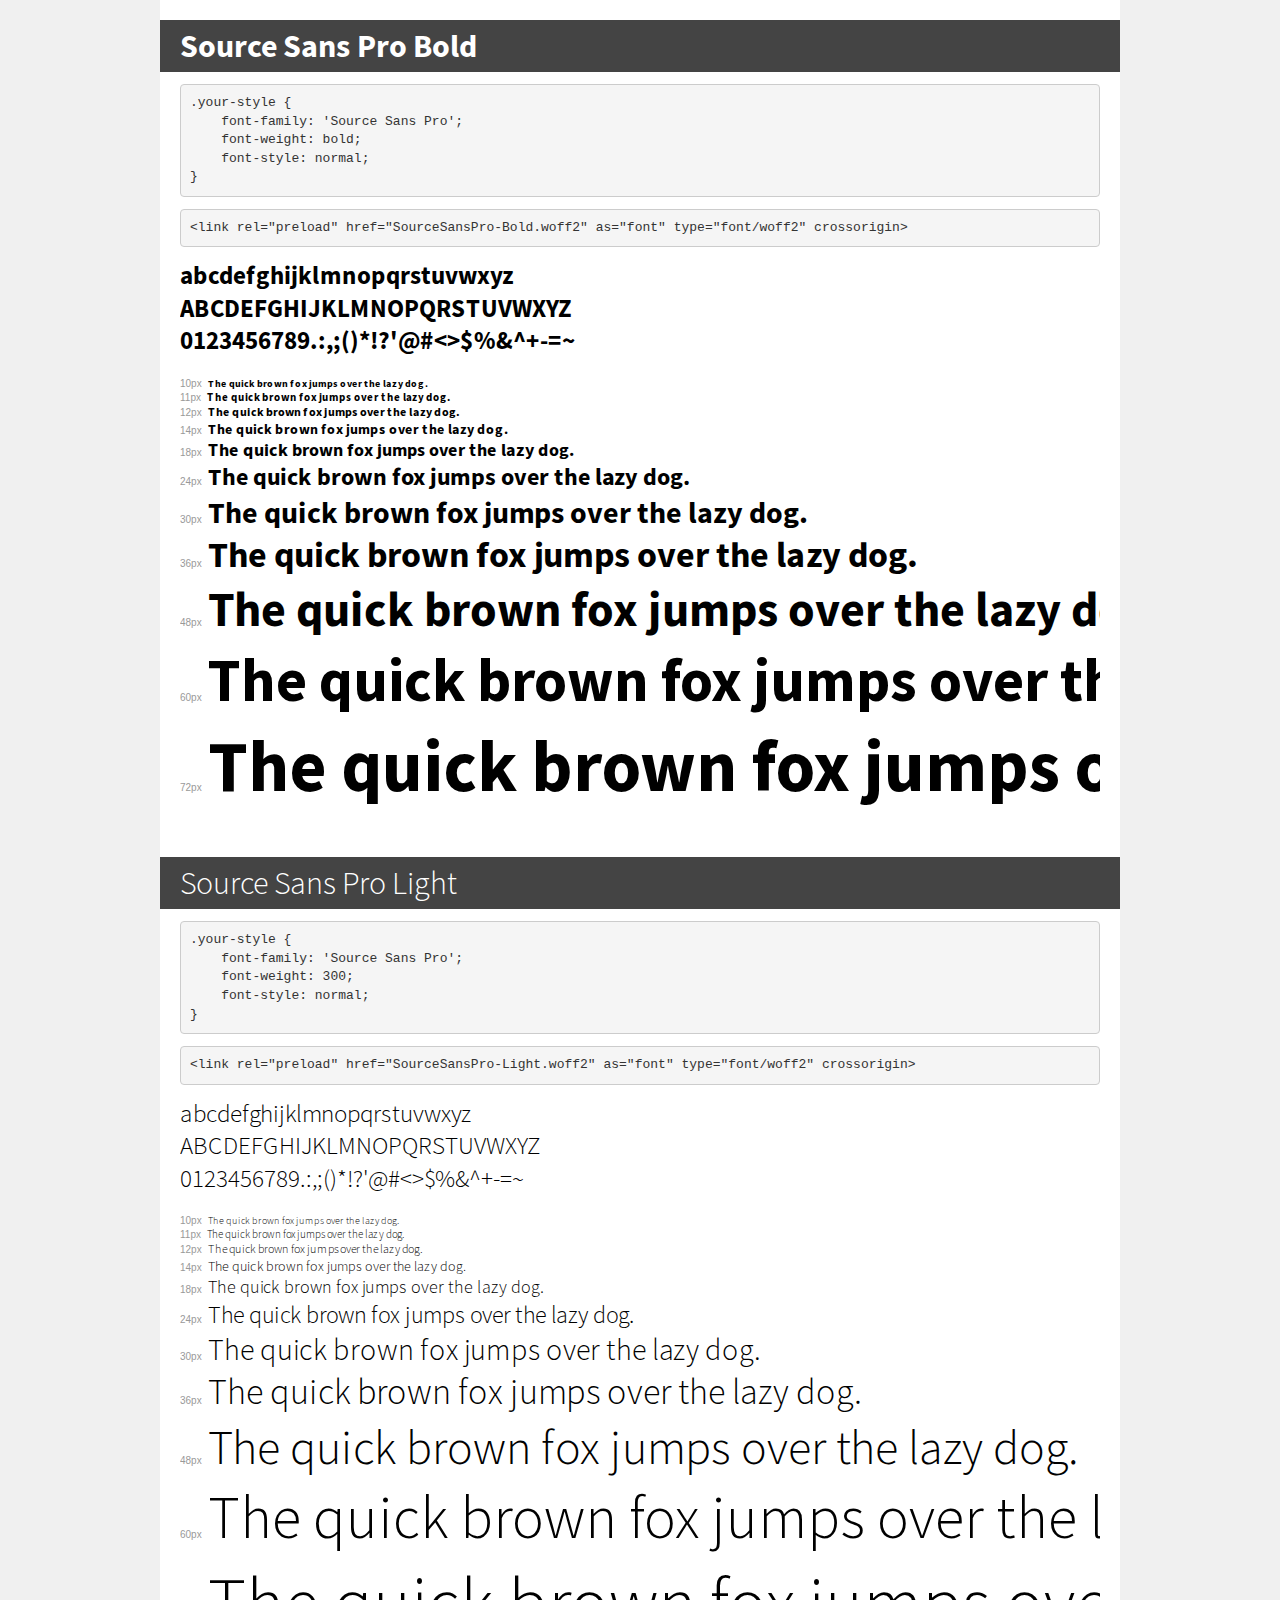
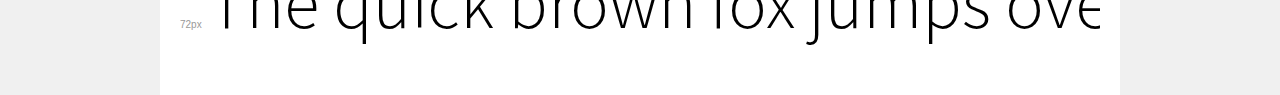
<file: fonts/demo.html>
<!DOCTYPE html>
<html lang="en">
<head>
    <meta charset="utf-8">
    <meta http-equiv="X-UA-Compatible" content="IE=edge">
    <meta name="viewport" content="width=device-width, initial-scale=1">
    <meta name="robots" content="noindex, noarchive">
    <meta name="format-detection" content="telephone=no">
    <title>Transfonter demo</title>
    <link href="stylesheet.css" rel="stylesheet">
    <style>
        /*
        http://meyerweb.com/eric/tools/css/reset/
        v2.0 | 20110126
        License: none (public domain)
        */
        html, body, div, span, applet, object, iframe,
        h1, h2, h3, h4, h5, h6, p, blockquote, pre,
        a, abbr, acronym, address, big, cite, code,
        del, dfn, em, img, ins, kbd, q, s, samp,
        small, strike, strong, sub, sup, tt, var,
        b, u, i, center,
        dl, dt, dd, ol, ul, li,
        fieldset, form, label, legend,
        table, caption, tbody, tfoot, thead, tr, th, td,
        article, aside, canvas, details, embed,
        figure, figcaption, footer, header, hgroup,
        menu, nav, output, ruby, section, summary,
        time, mark, audio, video {
            margin: 0;
            padding: 0;
            border: 0;
            font-size: 100%;
            font: inherit;
            vertical-align: baseline;
        }
        /* HTML5 display-role reset for older browsers */
        article, aside, details, figcaption, figure,
        footer, header, hgroup, menu, nav, section {
            display: block;
        }
        body {
            line-height: 1;
        }
        ol, ul {
            list-style: none;
        }
        blockquote, q {
            quotes: none;
        }
        blockquote:before, blockquote:after,
        q:before, q:after {
            content: '';
            content: none;
        }
        table {
            border-collapse: collapse;
            border-spacing: 0;
        }
        /* demo styles */
        body {
            background: #f0f0f0;
            color: #000;
        }
        .page {
            background: #fff;
            width: 920px;
            margin: 0 auto;
            padding: 20px 20px 0 20px;
            overflow: hidden;
        }
        .font-container {
            overflow-x: auto;
            overflow-y: hidden;
            margin-bottom: 40px;
            line-height: 1.3;
            white-space: nowrap;
            padding-bottom: 5px;
        }
        h1 {
            position: relative;
            background: #444;
            font-size: 32px;
            color: #fff;
            padding: 10px 20px;
            margin: 0 -20px 12px -20px;
        }
        .letters {
            font-size: 25px;
            margin-bottom: 20px;
        }
        .s10:before {
            content: '10px';
        }
        .s11:before {
            content: '11px';
        }
        .s12:before {
            content: '12px';
        }
        .s14:before {
            content: '14px';
        }
        .s18:before {
            content: '18px';
        }
        .s24:before {
            content: '24px';
        }
        .s30:before {
            content: '30px';
        }
        .s36:before {
            content: '36px';
        }
        .s48:before {
            content: '48px';
        }
        .s60:before {
            content: '60px';
        }
        .s72:before {
            content: '72px';
        }
        .s10:before, .s11:before, .s12:before, .s14:before,
        .s18:before, .s24:before, .s30:before, .s36:before,
        .s48:before, .s60:before, .s72:before {
            font-family: Arial, sans-serif;
            font-size: 10px;
            font-weight: normal;
            font-style: normal;
            color: #999;
            padding-right: 6px;
        }
        pre {
            display: block;
            padding: 9px;
            margin: 0 0 12px;
            font-family: Monaco, Menlo, Consolas, "Courier New", monospace;
            font-size: 13px;
            line-height: 1.428571429;
            color: #333;
            font-weight: normal;
            font-style: normal;
            background-color: #f5f5f5;
            border: 1px solid #ccc;
            overflow-x: auto;
            border-radius: 4px;
        }
        /* responsive */
        @media (max-width: 959px) {
            .page {
                width: auto;
                margin: 0;
            }
        }
    </style>
</head>
<body>
<div class="page">
    <div class="demo">
        <h1 style="font-family: 'Source Sans Pro'; font-weight: bold; font-style: normal;">Source Sans Pro Bold</h1>
        <pre title="Usage">.your-style {
    font-family: 'Source Sans Pro';
    font-weight: bold;
    font-style: normal;
}</pre>
        <pre title="Preload (optional)">
&lt;link rel=&quot;preload&quot; href=&quot;SourceSansPro-Bold.woff2&quot; as=&quot;font&quot; type=&quot;font/woff2&quot; crossorigin&gt;</pre>
        <div class="font-container" style="font-family: 'Source Sans Pro'; font-weight: bold; font-style: normal;">
            <p class="letters">
                abcdefghijklmnopqrstuvwxyz<br>
ABCDEFGHIJKLMNOPQRSTUVWXYZ<br>
                0123456789.:,;()*!?'@#&lt;&gt;$%&^+-=~
            </p>
            <p class="s10" style="font-size: 10px;">The quick brown fox jumps over the lazy dog.</p>
            <p class="s11" style="font-size: 11px;">The quick brown fox jumps over the lazy dog.</p>
            <p class="s12" style="font-size: 12px;">The quick brown fox jumps over the lazy dog.</p>
            <p class="s14" style="font-size: 14px;">The quick brown fox jumps over the lazy dog.</p>
            <p class="s18" style="font-size: 18px;">The quick brown fox jumps over the lazy dog.</p>
            <p class="s24" style="font-size: 24px;">The quick brown fox jumps over the lazy dog.</p>
            <p class="s30" style="font-size: 30px;">The quick brown fox jumps over the lazy dog.</p>
            <p class="s36" style="font-size: 36px;">The quick brown fox jumps over the lazy dog.</p>
            <p class="s48" style="font-size: 48px;">The quick brown fox jumps over the lazy dog.</p>
            <p class="s60" style="font-size: 60px;">The quick brown fox jumps over the lazy dog.</p>
            <p class="s72" style="font-size: 72px;">The quick brown fox jumps over the lazy dog.</p>
        </div>
    </div>

    <div class="demo">
        <h1 style="font-family: 'Source Sans Pro'; font-weight: 300; font-style: normal;">Source Sans Pro Light</h1>
        <pre title="Usage">.your-style {
    font-family: 'Source Sans Pro';
    font-weight: 300;
    font-style: normal;
}</pre>
        <pre title="Preload (optional)">
&lt;link rel=&quot;preload&quot; href=&quot;SourceSansPro-Light.woff2&quot; as=&quot;font&quot; type=&quot;font/woff2&quot; crossorigin&gt;</pre>
        <div class="font-container" style="font-family: 'Source Sans Pro'; font-weight: 300; font-style: normal;">
            <p class="letters">
                abcdefghijklmnopqrstuvwxyz<br>
ABCDEFGHIJKLMNOPQRSTUVWXYZ<br>
                0123456789.:,;()*!?'@#&lt;&gt;$%&^+-=~
            </p>
            <p class="s10" style="font-size: 10px;">The quick brown fox jumps over the lazy dog.</p>
            <p class="s11" style="font-size: 11px;">The quick brown fox jumps over the lazy dog.</p>
            <p class="s12" style="font-size: 12px;">The quick brown fox jumps over the lazy dog.</p>
            <p class="s14" style="font-size: 14px;">The quick brown fox jumps over the lazy dog.</p>
            <p class="s18" style="font-size: 18px;">The quick brown fox jumps over the lazy dog.</p>
            <p class="s24" style="font-size: 24px;">The quick brown fox jumps over the lazy dog.</p>
            <p class="s30" style="font-size: 30px;">The quick brown fox jumps over the lazy dog.</p>
            <p class="s36" style="font-size: 36px;">The quick brown fox jumps over the lazy dog.</p>
            <p class="s48" style="font-size: 48px;">The quick brown fox jumps over the lazy dog.</p>
            <p class="s60" style="font-size: 60px;">The quick brown fox jumps over the lazy dog.</p>
            <p class="s72" style="font-size: 72px;">The quick brown fox jumps over the lazy dog.</p>
        </div>
    </div>

</div>
</body>
</html>
</file>
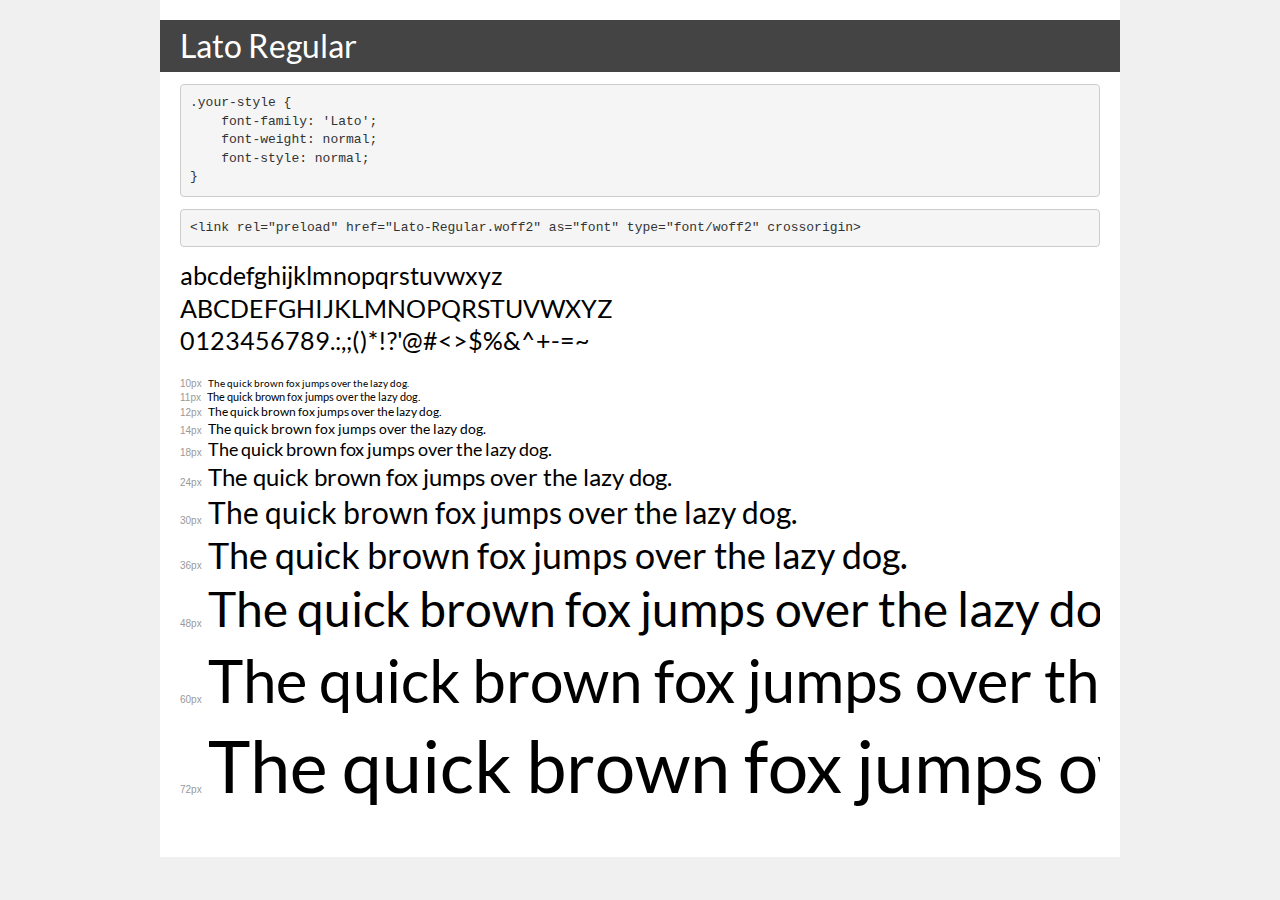
<file: fonts/lato/demo.html>
<!DOCTYPE html>
<html lang="en">
<head>
    <meta charset="utf-8">
    <meta http-equiv="X-UA-Compatible" content="IE=edge">
    <meta name="viewport" content="width=device-width, initial-scale=1">
    <meta name="robots" content="noindex, noarchive">
    <meta name="format-detection" content="telephone=no">
    <title>Transfonter demo</title>
    <link href="stylesheet.css" rel="stylesheet">
    <style>
        /*
        http://meyerweb.com/eric/tools/css/reset/
        v2.0 | 20110126
        License: none (public domain)
        */
        html, body, div, span, applet, object, iframe,
        h1, h2, h3, h4, h5, h6, p, blockquote, pre,
        a, abbr, acronym, address, big, cite, code,
        del, dfn, em, img, ins, kbd, q, s, samp,
        small, strike, strong, sub, sup, tt, var,
        b, u, i, center,
        dl, dt, dd, ol, ul, li,
        fieldset, form, label, legend,
        table, caption, tbody, tfoot, thead, tr, th, td,
        article, aside, canvas, details, embed,
        figure, figcaption, footer, header, hgroup,
        menu, nav, output, ruby, section, summary,
        time, mark, audio, video {
            margin: 0;
            padding: 0;
            border: 0;
            font-size: 100%;
            font: inherit;
            vertical-align: baseline;
        }
        /* HTML5 display-role reset for older browsers */
        article, aside, details, figcaption, figure,
        footer, header, hgroup, menu, nav, section {
            display: block;
        }
        body {
            line-height: 1;
        }
        ol, ul {
            list-style: none;
        }
        blockquote, q {
            quotes: none;
        }
        blockquote:before, blockquote:after,
        q:before, q:after {
            content: '';
            content: none;
        }
        table {
            border-collapse: collapse;
            border-spacing: 0;
        }
        /* demo styles */
        body {
            background: #f0f0f0;
            color: #000;
        }
        .page {
            background: #fff;
            width: 920px;
            margin: 0 auto;
            padding: 20px 20px 0 20px;
            overflow: hidden;
        }
        .font-container {
            overflow-x: auto;
            overflow-y: hidden;
            margin-bottom: 40px;
            line-height: 1.3;
            white-space: nowrap;
            padding-bottom: 5px;
        }
        h1 {
            position: relative;
            background: #444;
            font-size: 32px;
            color: #fff;
            padding: 10px 20px;
            margin: 0 -20px 12px -20px;
        }
        .letters {
            font-size: 25px;
            margin-bottom: 20px;
        }
        .s10:before {
            content: '10px';
        }
        .s11:before {
            content: '11px';
        }
        .s12:before {
            content: '12px';
        }
        .s14:before {
            content: '14px';
        }
        .s18:before {
            content: '18px';
        }
        .s24:before {
            content: '24px';
        }
        .s30:before {
            content: '30px';
        }
        .s36:before {
            content: '36px';
        }
        .s48:before {
            content: '48px';
        }
        .s60:before {
            content: '60px';
        }
        .s72:before {
            content: '72px';
        }
        .s10:before, .s11:before, .s12:before, .s14:before,
        .s18:before, .s24:before, .s30:before, .s36:before,
        .s48:before, .s60:before, .s72:before {
            font-family: Arial, sans-serif;
            font-size: 10px;
            font-weight: normal;
            font-style: normal;
            color: #999;
            padding-right: 6px;
        }
        pre {
            display: block;
            padding: 9px;
            margin: 0 0 12px;
            font-family: Monaco, Menlo, Consolas, "Courier New", monospace;
            font-size: 13px;
            line-height: 1.428571429;
            color: #333;
            font-weight: normal;
            font-style: normal;
            background-color: #f5f5f5;
            border: 1px solid #ccc;
            overflow-x: auto;
            border-radius: 4px;
        }
        /* responsive */
        @media (max-width: 959px) {
            .page {
                width: auto;
                margin: 0;
            }
        }
    </style>
</head>
<body>
<div class="page">
    <div class="demo">
        <h1 style="font-family: 'Lato'; font-weight: normal; font-style: normal;">Lato Regular</h1>
        <pre title="Usage">.your-style {
    font-family: 'Lato';
    font-weight: normal;
    font-style: normal;
}</pre>
        <pre title="Preload (optional)">
&lt;link rel=&quot;preload&quot; href=&quot;Lato-Regular.woff2&quot; as=&quot;font&quot; type=&quot;font/woff2&quot; crossorigin&gt;</pre>
        <div class="font-container" style="font-family: 'Lato'; font-weight: normal; font-style: normal;">
            <p class="letters">
                abcdefghijklmnopqrstuvwxyz<br>
ABCDEFGHIJKLMNOPQRSTUVWXYZ<br>
                0123456789.:,;()*!?'@#&lt;&gt;$%&^+-=~
            </p>
            <p class="s10" style="font-size: 10px;">The quick brown fox jumps over the lazy dog.</p>
            <p class="s11" style="font-size: 11px;">The quick brown fox jumps over the lazy dog.</p>
            <p class="s12" style="font-size: 12px;">The quick brown fox jumps over the lazy dog.</p>
            <p class="s14" style="font-size: 14px;">The quick brown fox jumps over the lazy dog.</p>
            <p class="s18" style="font-size: 18px;">The quick brown fox jumps over the lazy dog.</p>
            <p class="s24" style="font-size: 24px;">The quick brown fox jumps over the lazy dog.</p>
            <p class="s30" style="font-size: 30px;">The quick brown fox jumps over the lazy dog.</p>
            <p class="s36" style="font-size: 36px;">The quick brown fox jumps over the lazy dog.</p>
            <p class="s48" style="font-size: 48px;">The quick brown fox jumps over the lazy dog.</p>
            <p class="s60" style="font-size: 60px;">The quick brown fox jumps over the lazy dog.</p>
            <p class="s72" style="font-size: 72px;">The quick brown fox jumps over the lazy dog.</p>
        </div>
    </div>

</div>
</body>
</html>
</file>
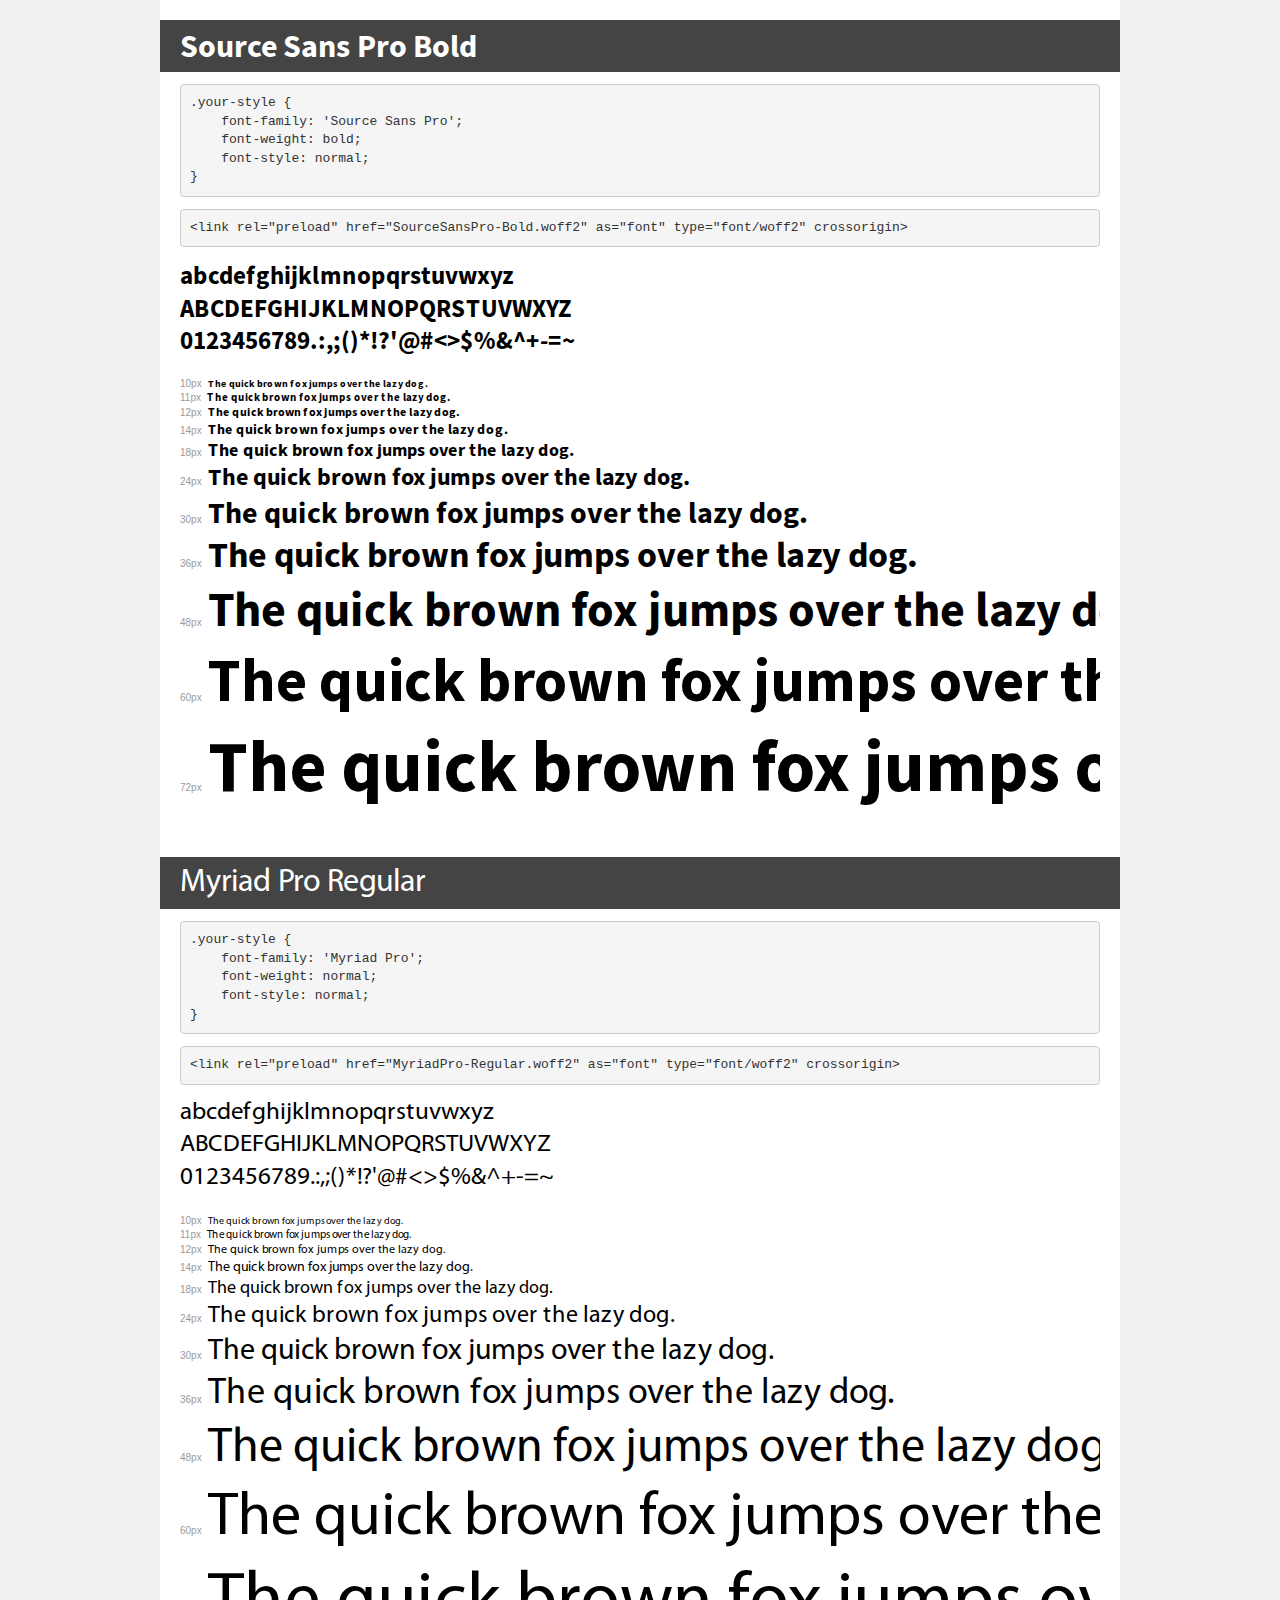
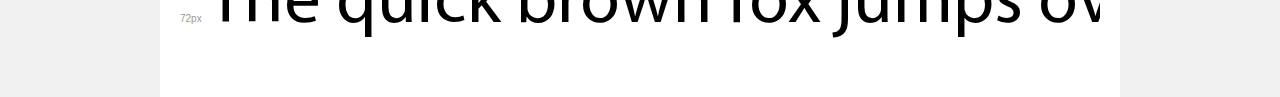
<file: fonts/mariyad pro/demo.html>
<!DOCTYPE html>
<html lang="en">
<head>
    <meta charset="utf-8">
    <meta http-equiv="X-UA-Compatible" content="IE=edge">
    <meta name="viewport" content="width=device-width, initial-scale=1">
    <meta name="robots" content="noindex, noarchive">
    <meta name="format-detection" content="telephone=no">
    <title>Transfonter demo</title>
    <link href="stylesheet.css" rel="stylesheet">
    <style>
        /*
        http://meyerweb.com/eric/tools/css/reset/
        v2.0 | 20110126
        License: none (public domain)
        */
        html, body, div, span, applet, object, iframe,
        h1, h2, h3, h4, h5, h6, p, blockquote, pre,
        a, abbr, acronym, address, big, cite, code,
        del, dfn, em, img, ins, kbd, q, s, samp,
        small, strike, strong, sub, sup, tt, var,
        b, u, i, center,
        dl, dt, dd, ol, ul, li,
        fieldset, form, label, legend,
        table, caption, tbody, tfoot, thead, tr, th, td,
        article, aside, canvas, details, embed,
        figure, figcaption, footer, header, hgroup,
        menu, nav, output, ruby, section, summary,
        time, mark, audio, video {
            margin: 0;
            padding: 0;
            border: 0;
            font-size: 100%;
            font: inherit;
            vertical-align: baseline;
        }
        /* HTML5 display-role reset for older browsers */
        article, aside, details, figcaption, figure,
        footer, header, hgroup, menu, nav, section {
            display: block;
        }
        body {
            line-height: 1;
        }
        ol, ul {
            list-style: none;
        }
        blockquote, q {
            quotes: none;
        }
        blockquote:before, blockquote:after,
        q:before, q:after {
            content: '';
            content: none;
        }
        table {
            border-collapse: collapse;
            border-spacing: 0;
        }
        /* demo styles */
        body {
            background: #f0f0f0;
            color: #000;
        }
        .page {
            background: #fff;
            width: 920px;
            margin: 0 auto;
            padding: 20px 20px 0 20px;
            overflow: hidden;
        }
        .font-container {
            overflow-x: auto;
            overflow-y: hidden;
            margin-bottom: 40px;
            line-height: 1.3;
            white-space: nowrap;
            padding-bottom: 5px;
        }
        h1 {
            position: relative;
            background: #444;
            font-size: 32px;
            color: #fff;
            padding: 10px 20px;
            margin: 0 -20px 12px -20px;
        }
        .letters {
            font-size: 25px;
            margin-bottom: 20px;
        }
        .s10:before {
            content: '10px';
        }
        .s11:before {
            content: '11px';
        }
        .s12:before {
            content: '12px';
        }
        .s14:before {
            content: '14px';
        }
        .s18:before {
            content: '18px';
        }
        .s24:before {
            content: '24px';
        }
        .s30:before {
            content: '30px';
        }
        .s36:before {
            content: '36px';
        }
        .s48:before {
            content: '48px';
        }
        .s60:before {
            content: '60px';
        }
        .s72:before {
            content: '72px';
        }
        .s10:before, .s11:before, .s12:before, .s14:before,
        .s18:before, .s24:before, .s30:before, .s36:before,
        .s48:before, .s60:before, .s72:before {
            font-family: Arial, sans-serif;
            font-size: 10px;
            font-weight: normal;
            font-style: normal;
            color: #999;
            padding-right: 6px;
        }
        pre {
            display: block;
            padding: 9px;
            margin: 0 0 12px;
            font-family: Monaco, Menlo, Consolas, "Courier New", monospace;
            font-size: 13px;
            line-height: 1.428571429;
            color: #333;
            font-weight: normal;
            font-style: normal;
            background-color: #f5f5f5;
            border: 1px solid #ccc;
            overflow-x: auto;
            border-radius: 4px;
        }
        /* responsive */
        @media (max-width: 959px) {
            .page {
                width: auto;
                margin: 0;
            }
        }
    </style>
</head>
<body>
<div class="page">
    <div class="demo">
        <h1 style="font-family: 'Source Sans Pro'; font-weight: bold; font-style: normal;">Source Sans Pro Bold</h1>
        <pre title="Usage">.your-style {
    font-family: 'Source Sans Pro';
    font-weight: bold;
    font-style: normal;
}</pre>
        <pre title="Preload (optional)">
&lt;link rel=&quot;preload&quot; href=&quot;SourceSansPro-Bold.woff2&quot; as=&quot;font&quot; type=&quot;font/woff2&quot; crossorigin&gt;</pre>
        <div class="font-container" style="font-family: 'Source Sans Pro'; font-weight: bold; font-style: normal;">
            <p class="letters">
                abcdefghijklmnopqrstuvwxyz<br>
ABCDEFGHIJKLMNOPQRSTUVWXYZ<br>
                0123456789.:,;()*!?'@#&lt;&gt;$%&^+-=~
            </p>
            <p class="s10" style="font-size: 10px;">The quick brown fox jumps over the lazy dog.</p>
            <p class="s11" style="font-size: 11px;">The quick brown fox jumps over the lazy dog.</p>
            <p class="s12" style="font-size: 12px;">The quick brown fox jumps over the lazy dog.</p>
            <p class="s14" style="font-size: 14px;">The quick brown fox jumps over the lazy dog.</p>
            <p class="s18" style="font-size: 18px;">The quick brown fox jumps over the lazy dog.</p>
            <p class="s24" style="font-size: 24px;">The quick brown fox jumps over the lazy dog.</p>
            <p class="s30" style="font-size: 30px;">The quick brown fox jumps over the lazy dog.</p>
            <p class="s36" style="font-size: 36px;">The quick brown fox jumps over the lazy dog.</p>
            <p class="s48" style="font-size: 48px;">The quick brown fox jumps over the lazy dog.</p>
            <p class="s60" style="font-size: 60px;">The quick brown fox jumps over the lazy dog.</p>
            <p class="s72" style="font-size: 72px;">The quick brown fox jumps over the lazy dog.</p>
        </div>
    </div>

    <div class="demo">
        <h1 style="font-family: 'Myriad Pro'; font-weight: normal; font-style: normal;">Myriad Pro Regular</h1>
        <pre title="Usage">.your-style {
    font-family: 'Myriad Pro';
    font-weight: normal;
    font-style: normal;
}</pre>
        <pre title="Preload (optional)">
&lt;link rel=&quot;preload&quot; href=&quot;MyriadPro-Regular.woff2&quot; as=&quot;font&quot; type=&quot;font/woff2&quot; crossorigin&gt;</pre>
        <div class="font-container" style="font-family: 'Myriad Pro'; font-weight: normal; font-style: normal;">
            <p class="letters">
                abcdefghijklmnopqrstuvwxyz<br>
ABCDEFGHIJKLMNOPQRSTUVWXYZ<br>
                0123456789.:,;()*!?'@#&lt;&gt;$%&^+-=~
            </p>
            <p class="s10" style="font-size: 10px;">The quick brown fox jumps over the lazy dog.</p>
            <p class="s11" style="font-size: 11px;">The quick brown fox jumps over the lazy dog.</p>
            <p class="s12" style="font-size: 12px;">The quick brown fox jumps over the lazy dog.</p>
            <p class="s14" style="font-size: 14px;">The quick brown fox jumps over the lazy dog.</p>
            <p class="s18" style="font-size: 18px;">The quick brown fox jumps over the lazy dog.</p>
            <p class="s24" style="font-size: 24px;">The quick brown fox jumps over the lazy dog.</p>
            <p class="s30" style="font-size: 30px;">The quick brown fox jumps over the lazy dog.</p>
            <p class="s36" style="font-size: 36px;">The quick brown fox jumps over the lazy dog.</p>
            <p class="s48" style="font-size: 48px;">The quick brown fox jumps over the lazy dog.</p>
            <p class="s60" style="font-size: 60px;">The quick brown fox jumps over the lazy dog.</p>
            <p class="s72" style="font-size: 72px;">The quick brown fox jumps over the lazy dog.</p>
        </div>
    </div>

</div>
</body>
</html>
</file>
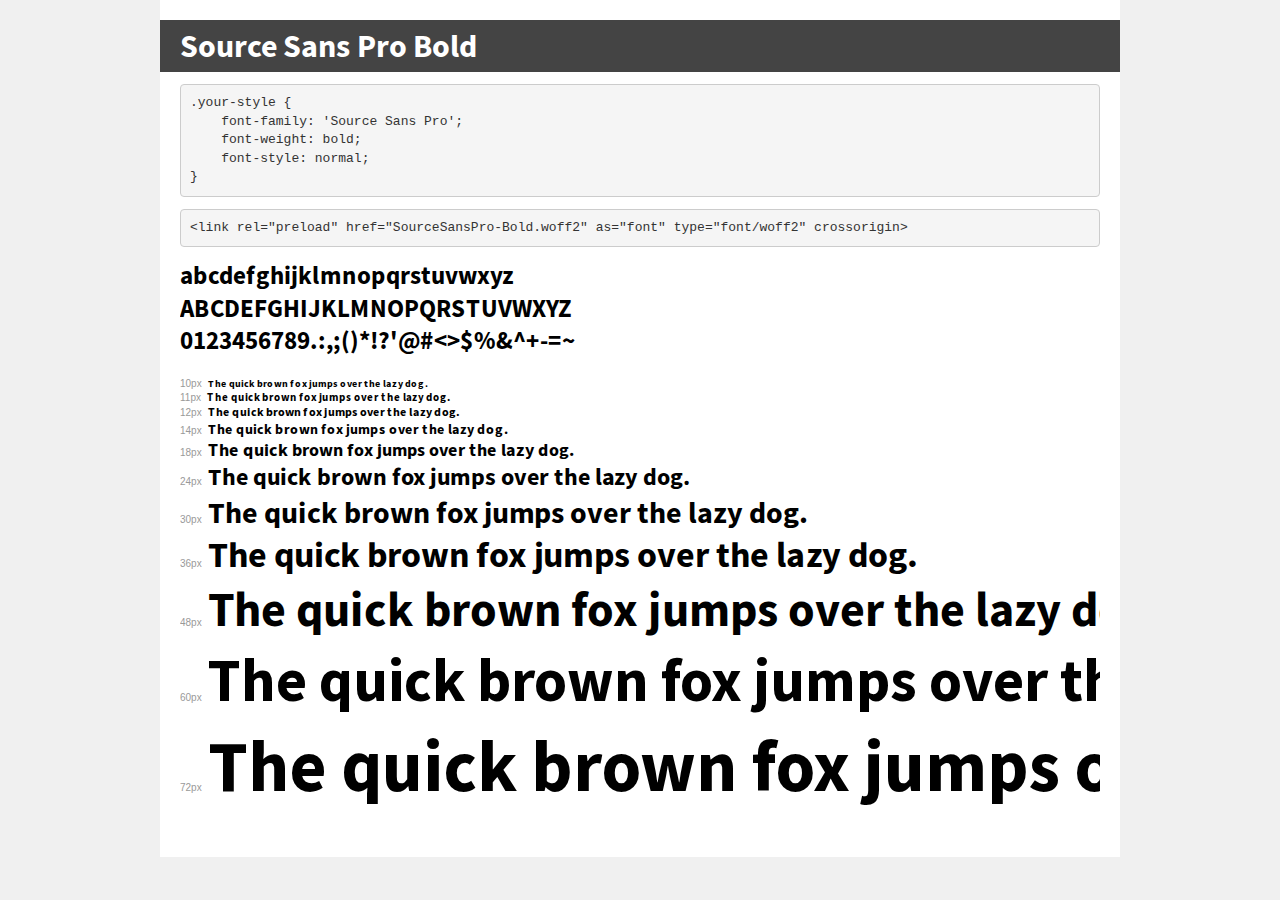
<file: fonts/Sanspro/demo.html>
<!DOCTYPE html>
<html lang="en">
<head>
    <meta charset="utf-8">
    <meta http-equiv="X-UA-Compatible" content="IE=edge">
    <meta name="viewport" content="width=device-width, initial-scale=1">
    <meta name="robots" content="noindex, noarchive">
    <meta name="format-detection" content="telephone=no">
    <title>Transfonter demo</title>
    <link href="stylesheet.css" rel="stylesheet">
    <style>
        /*
        http://meyerweb.com/eric/tools/css/reset/
        v2.0 | 20110126
        License: none (public domain)
        */
        html, body, div, span, applet, object, iframe,
        h1, h2, h3, h4, h5, h6, p, blockquote, pre,
        a, abbr, acronym, address, big, cite, code,
        del, dfn, em, img, ins, kbd, q, s, samp,
        small, strike, strong, sub, sup, tt, var,
        b, u, i, center,
        dl, dt, dd, ol, ul, li,
        fieldset, form, label, legend,
        table, caption, tbody, tfoot, thead, tr, th, td,
        article, aside, canvas, details, embed,
        figure, figcaption, footer, header, hgroup,
        menu, nav, output, ruby, section, summary,
        time, mark, audio, video {
            margin: 0;
            padding: 0;
            border: 0;
            font-size: 100%;
            font: inherit;
            vertical-align: baseline;
        }
        /* HTML5 display-role reset for older browsers */
        article, aside, details, figcaption, figure,
        footer, header, hgroup, menu, nav, section {
            display: block;
        }
        body {
            line-height: 1;
        }
        ol, ul {
            list-style: none;
        }
        blockquote, q {
            quotes: none;
        }
        blockquote:before, blockquote:after,
        q:before, q:after {
            content: '';
            content: none;
        }
        table {
            border-collapse: collapse;
            border-spacing: 0;
        }
        /* demo styles */
        body {
            background: #f0f0f0;
            color: #000;
        }
        .page {
            background: #fff;
            width: 920px;
            margin: 0 auto;
            padding: 20px 20px 0 20px;
            overflow: hidden;
        }
        .font-container {
            overflow-x: auto;
            overflow-y: hidden;
            margin-bottom: 40px;
            line-height: 1.3;
            white-space: nowrap;
            padding-bottom: 5px;
        }
        h1 {
            position: relative;
            background: #444;
            font-size: 32px;
            color: #fff;
            padding: 10px 20px;
            margin: 0 -20px 12px -20px;
        }
        .letters {
            font-size: 25px;
            margin-bottom: 20px;
        }
        .s10:before {
            content: '10px';
        }
        .s11:before {
            content: '11px';
        }
        .s12:before {
            content: '12px';
        }
        .s14:before {
            content: '14px';
        }
        .s18:before {
            content: '18px';
        }
        .s24:before {
            content: '24px';
        }
        .s30:before {
            content: '30px';
        }
        .s36:before {
            content: '36px';
        }
        .s48:before {
            content: '48px';
        }
        .s60:before {
            content: '60px';
        }
        .s72:before {
            content: '72px';
        }
        .s10:before, .s11:before, .s12:before, .s14:before,
        .s18:before, .s24:before, .s30:before, .s36:before,
        .s48:before, .s60:before, .s72:before {
            font-family: Arial, sans-serif;
            font-size: 10px;
            font-weight: normal;
            font-style: normal;
            color: #999;
            padding-right: 6px;
        }
        pre {
            display: block;
            padding: 9px;
            margin: 0 0 12px;
            font-family: Monaco, Menlo, Consolas, "Courier New", monospace;
            font-size: 13px;
            line-height: 1.428571429;
            color: #333;
            font-weight: normal;
            font-style: normal;
            background-color: #f5f5f5;
            border: 1px solid #ccc;
            overflow-x: auto;
            border-radius: 4px;
        }
        /* responsive */
        @media (max-width: 959px) {
            .page {
                width: auto;
                margin: 0;
            }
        }
    </style>
</head>
<body>
<div class="page">
    <div class="demo">
        <h1 style="font-family: 'Source Sans Pro'; font-weight: bold; font-style: normal;">Source Sans Pro Bold</h1>
        <pre title="Usage">.your-style {
    font-family: 'Source Sans Pro';
    font-weight: bold;
    font-style: normal;
}</pre>
        <pre title="Preload (optional)">
&lt;link rel=&quot;preload&quot; href=&quot;SourceSansPro-Bold.woff2&quot; as=&quot;font&quot; type=&quot;font/woff2&quot; crossorigin&gt;</pre>
        <div class="font-container" style="font-family: 'Source Sans Pro'; font-weight: bold; font-style: normal;">
            <p class="letters">
                abcdefghijklmnopqrstuvwxyz<br>
ABCDEFGHIJKLMNOPQRSTUVWXYZ<br>
                0123456789.:,;()*!?'@#&lt;&gt;$%&^+-=~
            </p>
            <p class="s10" style="font-size: 10px;">The quick brown fox jumps over the lazy dog.</p>
            <p class="s11" style="font-size: 11px;">The quick brown fox jumps over the lazy dog.</p>
            <p class="s12" style="font-size: 12px;">The quick brown fox jumps over the lazy dog.</p>
            <p class="s14" style="font-size: 14px;">The quick brown fox jumps over the lazy dog.</p>
            <p class="s18" style="font-size: 18px;">The quick brown fox jumps over the lazy dog.</p>
            <p class="s24" style="font-size: 24px;">The quick brown fox jumps over the lazy dog.</p>
            <p class="s30" style="font-size: 30px;">The quick brown fox jumps over the lazy dog.</p>
            <p class="s36" style="font-size: 36px;">The quick brown fox jumps over the lazy dog.</p>
            <p class="s48" style="font-size: 48px;">The quick brown fox jumps over the lazy dog.</p>
            <p class="s60" style="font-size: 60px;">The quick brown fox jumps over the lazy dog.</p>
            <p class="s72" style="font-size: 72px;">The quick brown fox jumps over the lazy dog.</p>
        </div>
    </div>

</div>
</body>
</html>
</file>
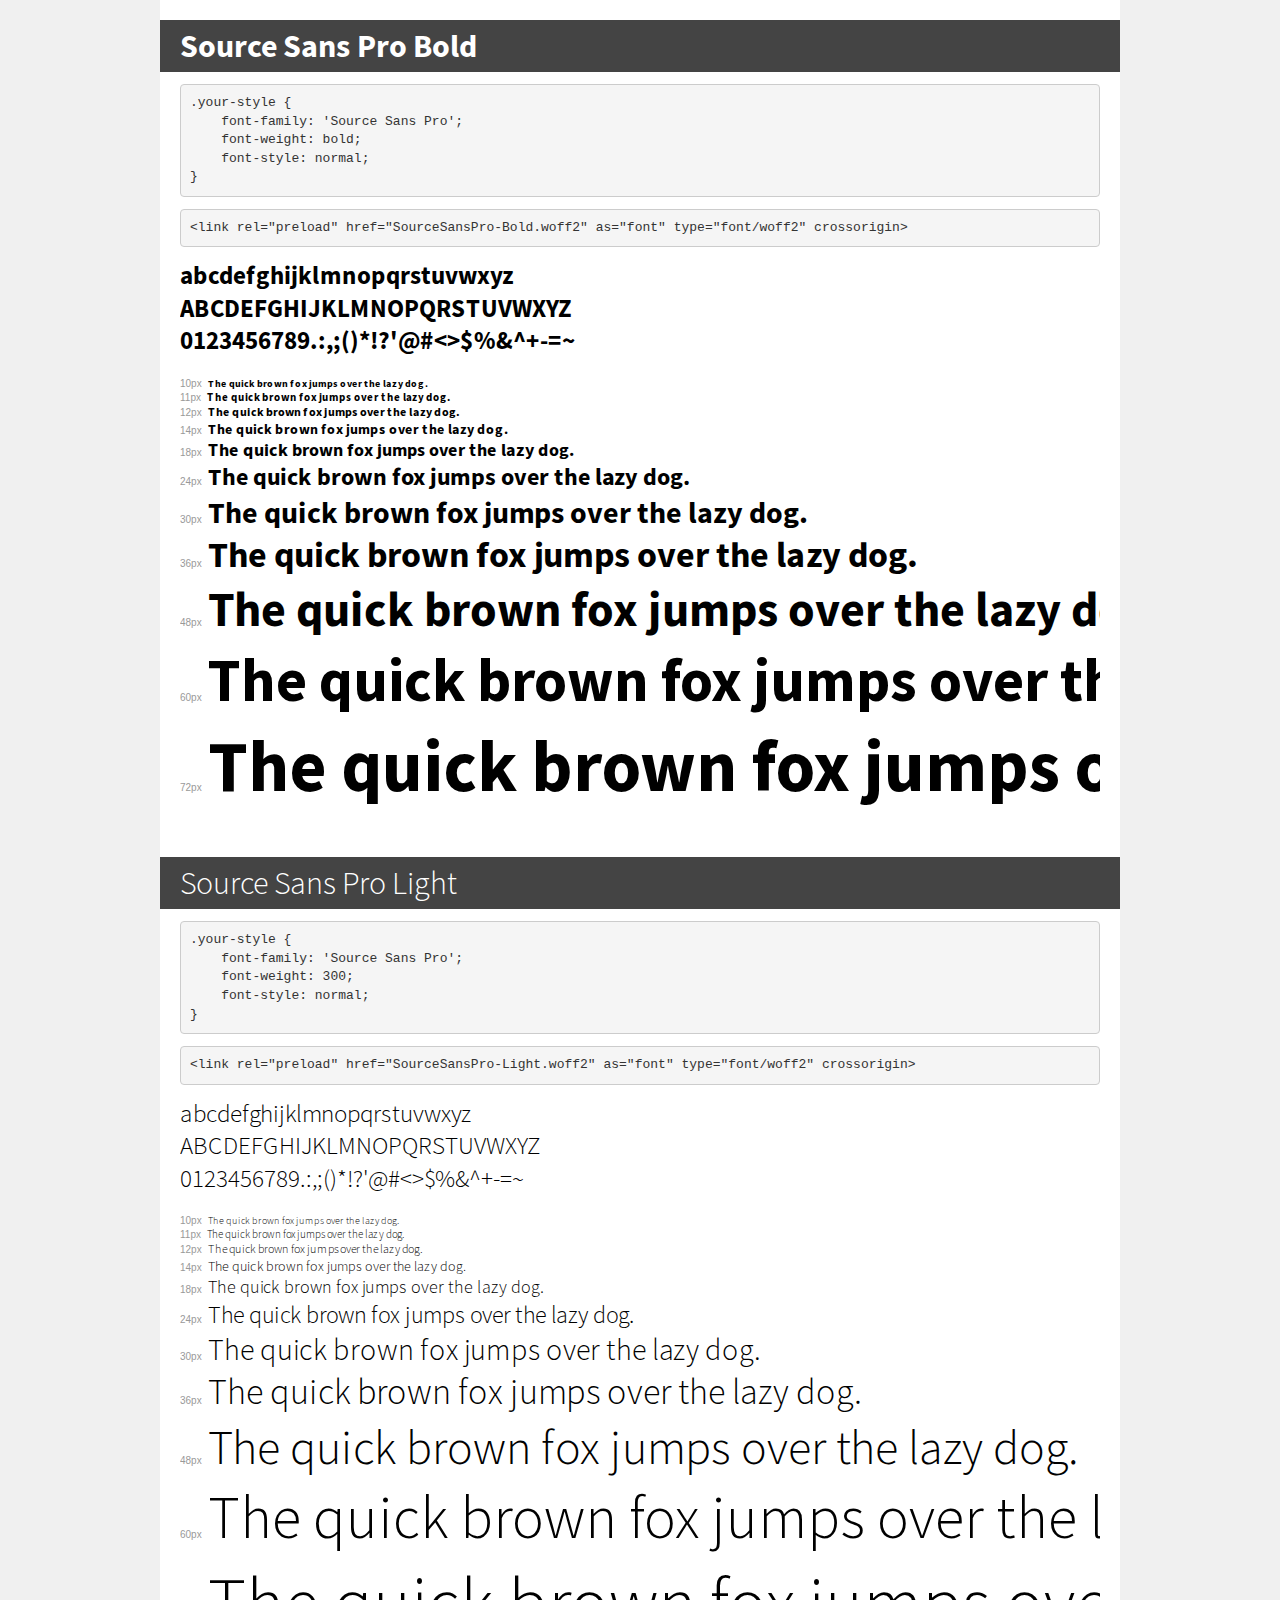
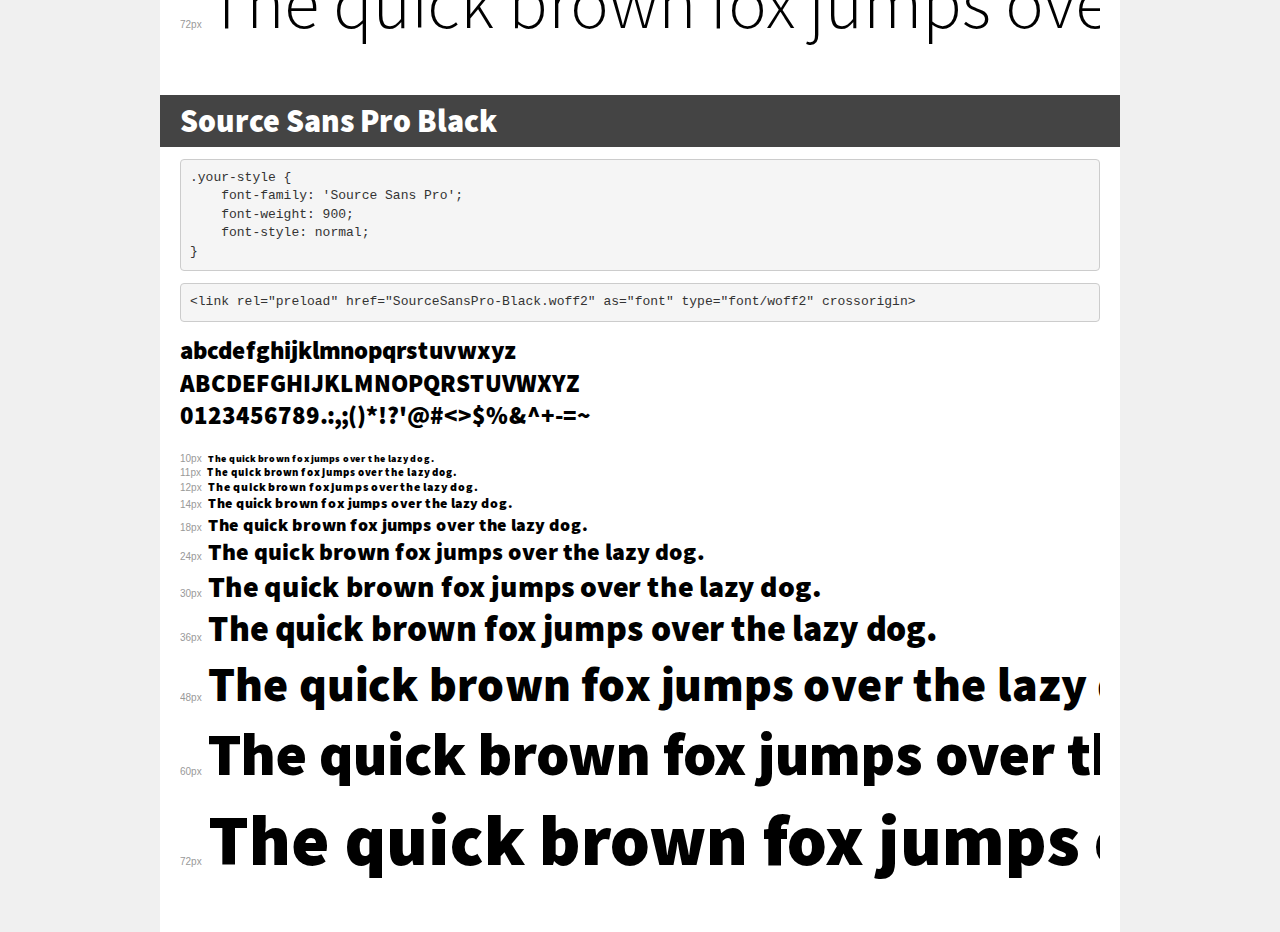
<file: fonts/Sansproblack/demo.html>
<!DOCTYPE html>
<html lang="en">
<head>
    <meta charset="utf-8">
    <meta http-equiv="X-UA-Compatible" content="IE=edge">
    <meta name="viewport" content="width=device-width, initial-scale=1">
    <meta name="robots" content="noindex, noarchive">
    <meta name="format-detection" content="telephone=no">
    <title>Transfonter demo</title>
    <link href="stylesheet.css" rel="stylesheet">
    <style>
        /*
        http://meyerweb.com/eric/tools/css/reset/
        v2.0 | 20110126
        License: none (public domain)
        */
        html, body, div, span, applet, object, iframe,
        h1, h2, h3, h4, h5, h6, p, blockquote, pre,
        a, abbr, acronym, address, big, cite, code,
        del, dfn, em, img, ins, kbd, q, s, samp,
        small, strike, strong, sub, sup, tt, var,
        b, u, i, center,
        dl, dt, dd, ol, ul, li,
        fieldset, form, label, legend,
        table, caption, tbody, tfoot, thead, tr, th, td,
        article, aside, canvas, details, embed,
        figure, figcaption, footer, header, hgroup,
        menu, nav, output, ruby, section, summary,
        time, mark, audio, video {
            margin: 0;
            padding: 0;
            border: 0;
            font-size: 100%;
            font: inherit;
            vertical-align: baseline;
        }
        /* HTML5 display-role reset for older browsers */
        article, aside, details, figcaption, figure,
        footer, header, hgroup, menu, nav, section {
            display: block;
        }
        body {
            line-height: 1;
        }
        ol, ul {
            list-style: none;
        }
        blockquote, q {
            quotes: none;
        }
        blockquote:before, blockquote:after,
        q:before, q:after {
            content: '';
            content: none;
        }
        table {
            border-collapse: collapse;
            border-spacing: 0;
        }
        /* demo styles */
        body {
            background: #f0f0f0;
            color: #000;
        }
        .page {
            background: #fff;
            width: 920px;
            margin: 0 auto;
            padding: 20px 20px 0 20px;
            overflow: hidden;
        }
        .font-container {
            overflow-x: auto;
            overflow-y: hidden;
            margin-bottom: 40px;
            line-height: 1.3;
            white-space: nowrap;
            padding-bottom: 5px;
        }
        h1 {
            position: relative;
            background: #444;
            font-size: 32px;
            color: #fff;
            padding: 10px 20px;
            margin: 0 -20px 12px -20px;
        }
        .letters {
            font-size: 25px;
            margin-bottom: 20px;
        }
        .s10:before {
            content: '10px';
        }
        .s11:before {
            content: '11px';
        }
        .s12:before {
            content: '12px';
        }
        .s14:before {
            content: '14px';
        }
        .s18:before {
            content: '18px';
        }
        .s24:before {
            content: '24px';
        }
        .s30:before {
            content: '30px';
        }
        .s36:before {
            content: '36px';
        }
        .s48:before {
            content: '48px';
        }
        .s60:before {
            content: '60px';
        }
        .s72:before {
            content: '72px';
        }
        .s10:before, .s11:before, .s12:before, .s14:before,
        .s18:before, .s24:before, .s30:before, .s36:before,
        .s48:before, .s60:before, .s72:before {
            font-family: Arial, sans-serif;
            font-size: 10px;
            font-weight: normal;
            font-style: normal;
            color: #999;
            padding-right: 6px;
        }
        pre {
            display: block;
            padding: 9px;
            margin: 0 0 12px;
            font-family: Monaco, Menlo, Consolas, "Courier New", monospace;
            font-size: 13px;
            line-height: 1.428571429;
            color: #333;
            font-weight: normal;
            font-style: normal;
            background-color: #f5f5f5;
            border: 1px solid #ccc;
            overflow-x: auto;
            border-radius: 4px;
        }
        /* responsive */
        @media (max-width: 959px) {
            .page {
                width: auto;
                margin: 0;
            }
        }
    </style>
</head>
<body>
<div class="page">
    <div class="demo">
        <h1 style="font-family: 'Source Sans Pro'; font-weight: bold; font-style: normal;">Source Sans Pro Bold</h1>
        <pre title="Usage">.your-style {
    font-family: 'Source Sans Pro';
    font-weight: bold;
    font-style: normal;
}</pre>
        <pre title="Preload (optional)">
&lt;link rel=&quot;preload&quot; href=&quot;SourceSansPro-Bold.woff2&quot; as=&quot;font&quot; type=&quot;font/woff2&quot; crossorigin&gt;</pre>
        <div class="font-container" style="font-family: 'Source Sans Pro'; font-weight: bold; font-style: normal;">
            <p class="letters">
                abcdefghijklmnopqrstuvwxyz<br>
ABCDEFGHIJKLMNOPQRSTUVWXYZ<br>
                0123456789.:,;()*!?'@#&lt;&gt;$%&^+-=~
            </p>
            <p class="s10" style="font-size: 10px;">The quick brown fox jumps over the lazy dog.</p>
            <p class="s11" style="font-size: 11px;">The quick brown fox jumps over the lazy dog.</p>
            <p class="s12" style="font-size: 12px;">The quick brown fox jumps over the lazy dog.</p>
            <p class="s14" style="font-size: 14px;">The quick brown fox jumps over the lazy dog.</p>
            <p class="s18" style="font-size: 18px;">The quick brown fox jumps over the lazy dog.</p>
            <p class="s24" style="font-size: 24px;">The quick brown fox jumps over the lazy dog.</p>
            <p class="s30" style="font-size: 30px;">The quick brown fox jumps over the lazy dog.</p>
            <p class="s36" style="font-size: 36px;">The quick brown fox jumps over the lazy dog.</p>
            <p class="s48" style="font-size: 48px;">The quick brown fox jumps over the lazy dog.</p>
            <p class="s60" style="font-size: 60px;">The quick brown fox jumps over the lazy dog.</p>
            <p class="s72" style="font-size: 72px;">The quick brown fox jumps over the lazy dog.</p>
        </div>
    </div>

    <div class="demo">
        <h1 style="font-family: 'Source Sans Pro'; font-weight: 300; font-style: normal;">Source Sans Pro Light</h1>
        <pre title="Usage">.your-style {
    font-family: 'Source Sans Pro';
    font-weight: 300;
    font-style: normal;
}</pre>
        <pre title="Preload (optional)">
&lt;link rel=&quot;preload&quot; href=&quot;SourceSansPro-Light.woff2&quot; as=&quot;font&quot; type=&quot;font/woff2&quot; crossorigin&gt;</pre>
        <div class="font-container" style="font-family: 'Source Sans Pro'; font-weight: 300; font-style: normal;">
            <p class="letters">
                abcdefghijklmnopqrstuvwxyz<br>
ABCDEFGHIJKLMNOPQRSTUVWXYZ<br>
                0123456789.:,;()*!?'@#&lt;&gt;$%&^+-=~
            </p>
            <p class="s10" style="font-size: 10px;">The quick brown fox jumps over the lazy dog.</p>
            <p class="s11" style="font-size: 11px;">The quick brown fox jumps over the lazy dog.</p>
            <p class="s12" style="font-size: 12px;">The quick brown fox jumps over the lazy dog.</p>
            <p class="s14" style="font-size: 14px;">The quick brown fox jumps over the lazy dog.</p>
            <p class="s18" style="font-size: 18px;">The quick brown fox jumps over the lazy dog.</p>
            <p class="s24" style="font-size: 24px;">The quick brown fox jumps over the lazy dog.</p>
            <p class="s30" style="font-size: 30px;">The quick brown fox jumps over the lazy dog.</p>
            <p class="s36" style="font-size: 36px;">The quick brown fox jumps over the lazy dog.</p>
            <p class="s48" style="font-size: 48px;">The quick brown fox jumps over the lazy dog.</p>
            <p class="s60" style="font-size: 60px;">The quick brown fox jumps over the lazy dog.</p>
            <p class="s72" style="font-size: 72px;">The quick brown fox jumps over the lazy dog.</p>
        </div>
    </div>

    <div class="demo">
        <h1 style="font-family: 'Source Sans Pro'; font-weight: 900; font-style: normal;">Source Sans Pro Black</h1>
        <pre title="Usage">.your-style {
    font-family: 'Source Sans Pro';
    font-weight: 900;
    font-style: normal;
}</pre>
        <pre title="Preload (optional)">
&lt;link rel=&quot;preload&quot; href=&quot;SourceSansPro-Black.woff2&quot; as=&quot;font&quot; type=&quot;font/woff2&quot; crossorigin&gt;</pre>
        <div class="font-container" style="font-family: 'Source Sans Pro'; font-weight: 900; font-style: normal;">
            <p class="letters">
                abcdefghijklmnopqrstuvwxyz<br>
ABCDEFGHIJKLMNOPQRSTUVWXYZ<br>
                0123456789.:,;()*!?'@#&lt;&gt;$%&^+-=~
            </p>
            <p class="s10" style="font-size: 10px;">The quick brown fox jumps over the lazy dog.</p>
            <p class="s11" style="font-size: 11px;">The quick brown fox jumps over the lazy dog.</p>
            <p class="s12" style="font-size: 12px;">The quick brown fox jumps over the lazy dog.</p>
            <p class="s14" style="font-size: 14px;">The quick brown fox jumps over the lazy dog.</p>
            <p class="s18" style="font-size: 18px;">The quick brown fox jumps over the lazy dog.</p>
            <p class="s24" style="font-size: 24px;">The quick brown fox jumps over the lazy dog.</p>
            <p class="s30" style="font-size: 30px;">The quick brown fox jumps over the lazy dog.</p>
            <p class="s36" style="font-size: 36px;">The quick brown fox jumps over the lazy dog.</p>
            <p class="s48" style="font-size: 48px;">The quick brown fox jumps over the lazy dog.</p>
            <p class="s60" style="font-size: 60px;">The quick brown fox jumps over the lazy dog.</p>
            <p class="s72" style="font-size: 72px;">The quick brown fox jumps over the lazy dog.</p>
        </div>
    </div>

</div>
</body>
</html>
</file>
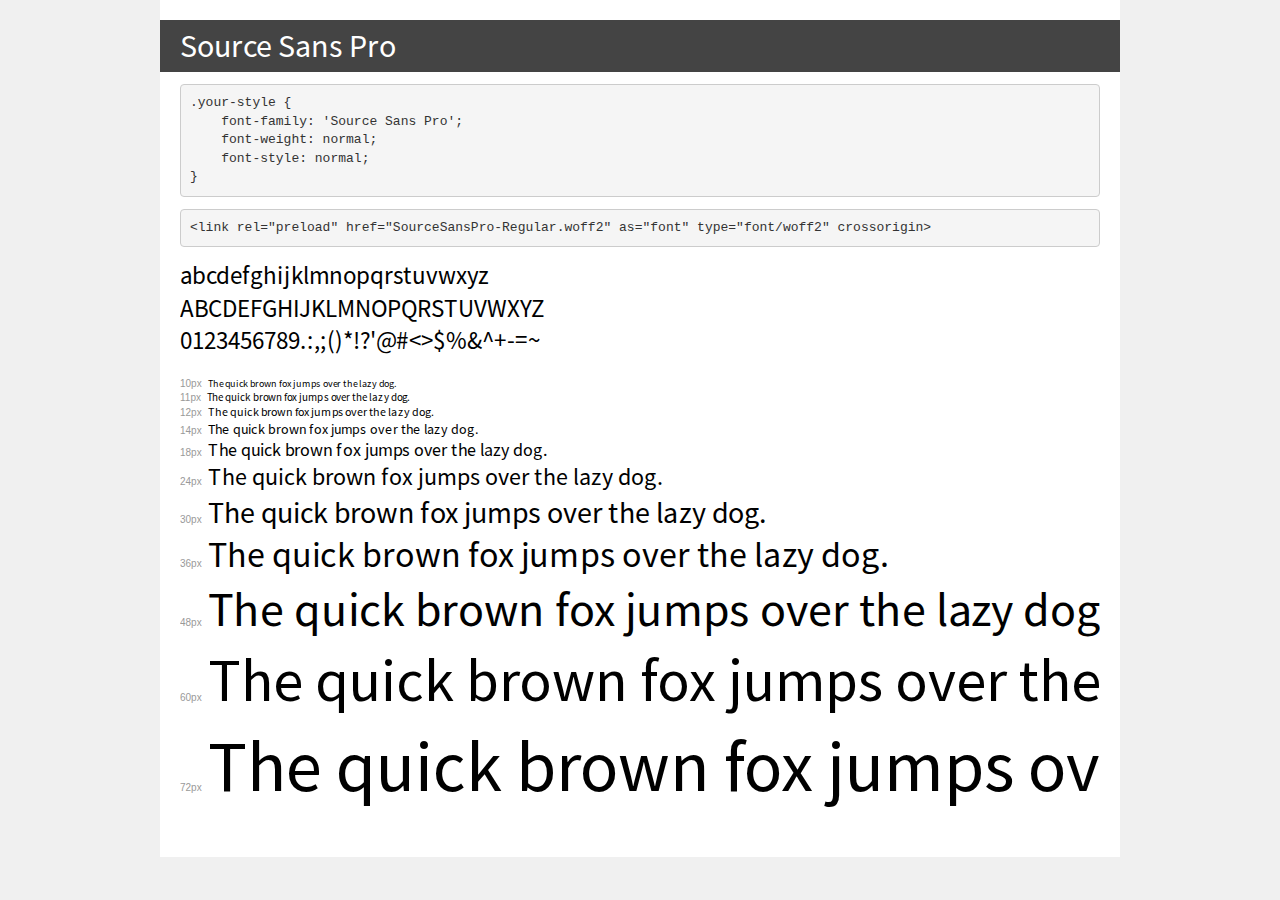
<file: fonts/sansproregular/demo.html>
<!DOCTYPE html>
<html lang="en">
<head>
    <meta charset="utf-8">
    <meta http-equiv="X-UA-Compatible" content="IE=edge">
    <meta name="viewport" content="width=device-width, initial-scale=1">
    <meta name="robots" content="noindex, noarchive">
    <meta name="format-detection" content="telephone=no">
    <title>Transfonter demo</title>
    <link href="stylesheet.css" rel="stylesheet">
    <style>
        /*
        http://meyerweb.com/eric/tools/css/reset/
        v2.0 | 20110126
        License: none (public domain)
        */
        html, body, div, span, applet, object, iframe,
        h1, h2, h3, h4, h5, h6, p, blockquote, pre,
        a, abbr, acronym, address, big, cite, code,
        del, dfn, em, img, ins, kbd, q, s, samp,
        small, strike, strong, sub, sup, tt, var,
        b, u, i, center,
        dl, dt, dd, ol, ul, li,
        fieldset, form, label, legend,
        table, caption, tbody, tfoot, thead, tr, th, td,
        article, aside, canvas, details, embed,
        figure, figcaption, footer, header, hgroup,
        menu, nav, output, ruby, section, summary,
        time, mark, audio, video {
            margin: 0;
            padding: 0;
            border: 0;
            font-size: 100%;
            font: inherit;
            vertical-align: baseline;
        }
        /* HTML5 display-role reset for older browsers */
        article, aside, details, figcaption, figure,
        footer, header, hgroup, menu, nav, section {
            display: block;
        }
        body {
            line-height: 1;
        }
        ol, ul {
            list-style: none;
        }
        blockquote, q {
            quotes: none;
        }
        blockquote:before, blockquote:after,
        q:before, q:after {
            content: '';
            content: none;
        }
        table {
            border-collapse: collapse;
            border-spacing: 0;
        }
        /* demo styles */
        body {
            background: #f0f0f0;
            color: #000;
        }
        .page {
            background: #fff;
            width: 920px;
            margin: 0 auto;
            padding: 20px 20px 0 20px;
            overflow: hidden;
        }
        .font-container {
            overflow-x: auto;
            overflow-y: hidden;
            margin-bottom: 40px;
            line-height: 1.3;
            white-space: nowrap;
            padding-bottom: 5px;
        }
        h1 {
            position: relative;
            background: #444;
            font-size: 32px;
            color: #fff;
            padding: 10px 20px;
            margin: 0 -20px 12px -20px;
        }
        .letters {
            font-size: 25px;
            margin-bottom: 20px;
        }
        .s10:before {
            content: '10px';
        }
        .s11:before {
            content: '11px';
        }
        .s12:before {
            content: '12px';
        }
        .s14:before {
            content: '14px';
        }
        .s18:before {
            content: '18px';
        }
        .s24:before {
            content: '24px';
        }
        .s30:before {
            content: '30px';
        }
        .s36:before {
            content: '36px';
        }
        .s48:before {
            content: '48px';
        }
        .s60:before {
            content: '60px';
        }
        .s72:before {
            content: '72px';
        }
        .s10:before, .s11:before, .s12:before, .s14:before,
        .s18:before, .s24:before, .s30:before, .s36:before,
        .s48:before, .s60:before, .s72:before {
            font-family: Arial, sans-serif;
            font-size: 10px;
            font-weight: normal;
            font-style: normal;
            color: #999;
            padding-right: 6px;
        }
        pre {
            display: block;
            padding: 9px;
            margin: 0 0 12px;
            font-family: Monaco, Menlo, Consolas, "Courier New", monospace;
            font-size: 13px;
            line-height: 1.428571429;
            color: #333;
            font-weight: normal;
            font-style: normal;
            background-color: #f5f5f5;
            border: 1px solid #ccc;
            overflow-x: auto;
            border-radius: 4px;
        }
        /* responsive */
        @media (max-width: 959px) {
            .page {
                width: auto;
                margin: 0;
            }
        }
    </style>
</head>
<body>
<div class="page">
    <div class="demo">
        <h1 style="font-family: 'Source Sans Pro'; font-weight: normal; font-style: normal;">Source Sans Pro</h1>
        <pre title="Usage">.your-style {
    font-family: 'Source Sans Pro';
    font-weight: normal;
    font-style: normal;
}</pre>
        <pre title="Preload (optional)">
&lt;link rel=&quot;preload&quot; href=&quot;SourceSansPro-Regular.woff2&quot; as=&quot;font&quot; type=&quot;font/woff2&quot; crossorigin&gt;</pre>
        <div class="font-container" style="font-family: 'Source Sans Pro'; font-weight: normal; font-style: normal;">
            <p class="letters">
                abcdefghijklmnopqrstuvwxyz<br>
ABCDEFGHIJKLMNOPQRSTUVWXYZ<br>
                0123456789.:,;()*!?'@#&lt;&gt;$%&^+-=~
            </p>
            <p class="s10" style="font-size: 10px;">The quick brown fox jumps over the lazy dog.</p>
            <p class="s11" style="font-size: 11px;">The quick brown fox jumps over the lazy dog.</p>
            <p class="s12" style="font-size: 12px;">The quick brown fox jumps over the lazy dog.</p>
            <p class="s14" style="font-size: 14px;">The quick brown fox jumps over the lazy dog.</p>
            <p class="s18" style="font-size: 18px;">The quick brown fox jumps over the lazy dog.</p>
            <p class="s24" style="font-size: 24px;">The quick brown fox jumps over the lazy dog.</p>
            <p class="s30" style="font-size: 30px;">The quick brown fox jumps over the lazy dog.</p>
            <p class="s36" style="font-size: 36px;">The quick brown fox jumps over the lazy dog.</p>
            <p class="s48" style="font-size: 48px;">The quick brown fox jumps over the lazy dog.</p>
            <p class="s60" style="font-size: 60px;">The quick brown fox jumps over the lazy dog.</p>
            <p class="s72" style="font-size: 72px;">The quick brown fox jumps over the lazy dog.</p>
        </div>
    </div>

</div>
</body>
</html>
</file>
<file: fonts/stylesheet.css>
@font-face {
    font-family: 'Source Sans Pro';
    src: url('SourceSansPro-Bold.woff2') format('woff2'),
        url('SourceSansPro-Bold.woff') format('woff');
    font-weight: bold;
    font-style: normal;
    font-display: swap;
}

@font-face {
    font-family: 'Source Sans Pro';
    src: url('SourceSansPro-Light.woff2') format('woff2'),
        url('SourceSansPro-Light.woff') format('woff');
    font-weight: 300;
    font-style: normal;
    font-display: swap;
}
</file>
<file: fonts/lato/stylesheet.css>
@font-face {
    font-family: 'Lato';
    src: url('Lato-Regular.woff2') format('woff2'),
        url('Lato-Regular.woff') format('woff');
    font-weight: normal;
    font-style: normal;
    font-display: swap;
}
</file>
<file: fonts/mariyad pro/stylesheet.css>
@font-face {
    font-family: 'Source Sans Pro';
    src: url('SourceSansPro-Bold.woff2') format('woff2'),
        url('SourceSansPro-Bold.woff') format('woff');
    font-weight: bold;
    font-style: normal;
    font-display: swap;
}

@font-face {
    font-family: 'Myriad Pro';
    src: url('MyriadPro-Regular.woff2') format('woff2'),
        url('MyriadPro-Regular.woff') format('woff');
    font-weight: normal;
    font-style: normal;
    font-display: swap;
}
</file>
<file: fonts/Sanspro/stylesheet.css>
@font-face {
    font-family: 'Source Sans Pro';
    src: url('SourceSansPro-Bold.woff2') format('woff2'),
        url('SourceSansPro-Bold.woff') format('woff');
    font-weight: bold;
    font-style: normal;
    font-display: swap;
}
</file>
<file: fonts/Sansproblack/stylesheet.css>
@font-face {
    font-family: 'Source Sans Pro';
    src: url('SourceSansPro-Bold.woff2') format('woff2'),
        url('SourceSansPro-Bold.woff') format('woff');
    font-weight: bold;
    font-style: normal;
    font-display: swap;
}

@font-face {
    font-family: 'Source Sans Pro';
    src: url('SourceSansPro-Light.woff2') format('woff2'),
        url('SourceSansPro-Light.woff') format('woff');
    font-weight: 300;
    font-style: normal;
    font-display: swap;
}

@font-face {
    font-family: 'Source Sans Pro';
    src: url('SourceSansPro-Black.woff2') format('woff2'),
        url('SourceSansPro-Black.woff') format('woff');
    font-weight: 900;
    font-style: normal;
    font-display: swap;
}
</file>
<file: fonts/sansproregular/stylesheet.css>
@font-face {
    font-family: 'Source Sans Pro';
    src: url('SourceSansPro-Regular.woff2') format('woff2'),
        url('SourceSansPro-Regular.woff') format('woff');
    font-weight: normal;
    font-style: normal;
    font-display: swap;
}
</file>
